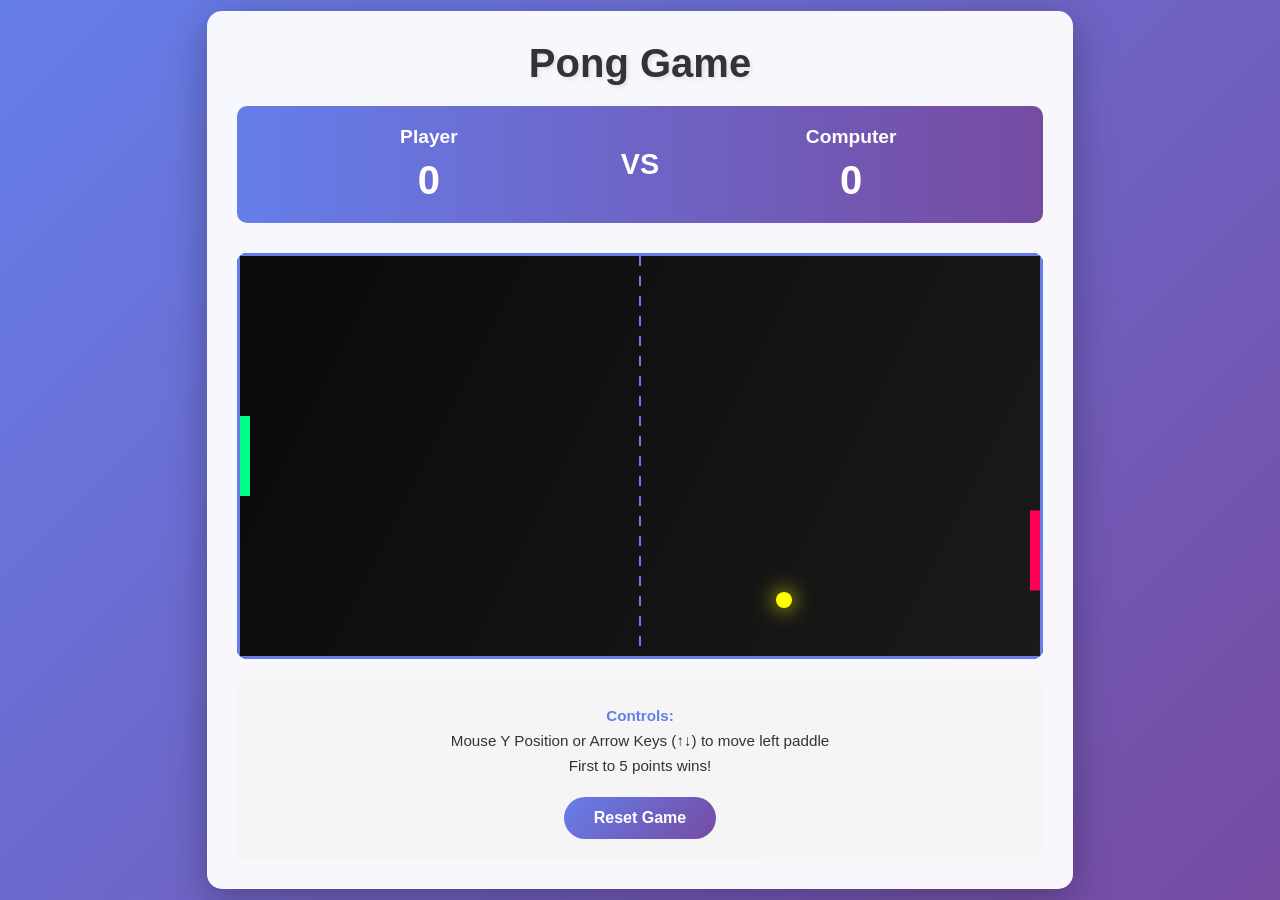
<file: pong/index.html>
<!DOCTYPE html>
<html lang="en">
<head>
    <meta charset="UTF-8">
    <meta name="viewport" content="width=device-width, initial-scale=1.0">
    <title>Pong Game</title>
    <link rel="stylesheet" href="style.css">
</head>
<body>
    <div class="container">
        <h1>Pong Game</h1>
        <div class="scoreboard">
            <div class="player-score">
                <h2>Player</h2>
                <p id="playerScore">0</p>
            </div>
            <div class="divider">VS</div>
            <div class="computer-score">
                <h2>Computer</h2>
                <p id="computerScore">0</p>
            </div>
        </div>
        
        <div id="gameContainer">
            <canvas id="pongCanvas" width="800" height="400"></canvas>
        </div>
        
        <div class="instructions">
            <p><strong>Controls:</strong></p>
            <p>Mouse Y Position or Arrow Keys (↑↓) to move left paddle</p>
            <p>First to 5 points wins!</p>
            <button onclick="resetGame()">Reset Game</button>
        </div>
    </div>

    <script src="game.js"></script>
</body>
</html>
</file>
<file: pong/style.css>
* {
    margin: 0;
    padding: 0;
    box-sizing: border-box;
}

body {
    display: flex;
    justify-content: center;
    align-items: center;
    min-height: 100vh;
    background: linear-gradient(135deg, #667eea 0%, #764ba2 100%);
    font-family: 'Arial', sans-serif;
}

.container {
    text-align: center;
    background: rgba(255, 255, 255, 0.95);
    padding: 30px;
    border-radius: 15px;
    box-shadow: 0 10px 40px rgba(0, 0, 0, 0.3);
}

h1 {
    color: #333;
    margin-bottom: 20px;
    font-size: 2.5em;
    text-shadow: 2px 2px 4px rgba(0, 0, 0, 0.1);
}

.scoreboard {
    display: flex;
    justify-content: space-around;
    align-items: center;
    margin-bottom: 30px;
    padding: 20px;
    background: linear-gradient(to right, #667eea, #764ba2);
    border-radius: 10px;
    color: white;
}

.player-score, .computer-score {
    flex: 1;
}

.player-score h2, .computer-score h2 {
    font-size: 1.2em;
    margin-bottom: 10px;
}

.player-score p, .computer-score p {
    font-size: 2.5em;
    font-weight: bold;
}

.divider {
    font-size: 1.8em;
    font-weight: bold;
    margin: 0 20px;
}

#gameContainer {
    margin: 20px 0;
    display: flex;
    justify-content: center;
    background: #1a1a1a;
    border-radius: 10px;
    overflow: hidden;
    box-shadow: inset 0 0 20px rgba(0, 0, 0, 0.5);
}

canvas {
    background: linear-gradient(to right, #0a0a0a, #1a1a1a);
    border: 3px solid #667eea;
    display: block;
}

.instructions {
    background: #f5f5f5;
    padding: 20px;
    border-radius: 10px;
    margin-top: 20px;
}

.instructions p {
    color: #333;
    margin: 8px 0;
    font-size: 0.95em;
}

.instructions strong {
    color: #667eea;
}

button {
    margin-top: 15px;
    padding: 12px 30px;
    font-size: 1em;
    background: linear-gradient(135deg, #667eea 0%, #764ba2 100%);
    color: white;
    border: none;
    border-radius: 25px;
    cursor: pointer;
    transition: transform 0.2s, box-shadow 0.2s;
    font-weight: bold;
}

button:hover {
    transform: translateY(-2px);
    box-shadow: 0 5px 15px rgba(102, 126, 234, 0.4);
}

button:active {
    transform: translateY(0);
}

@media (max-width: 768px) {
    .container {
        padding: 20px;
    }

    h1 {
        font-size: 2em;
    }

    canvas {
        max-width: 100%;
        height: auto;
    }
}
</file>
